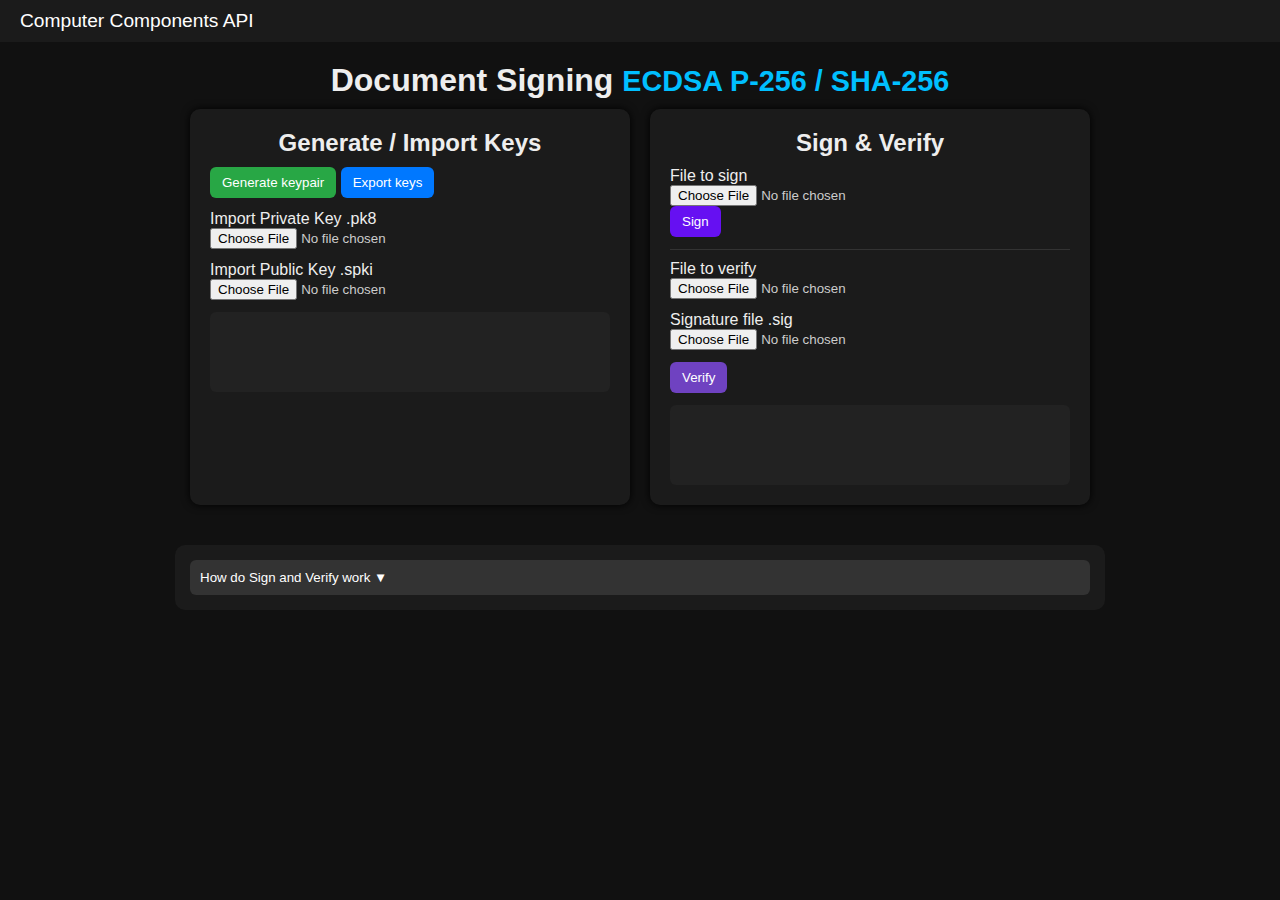
<file: sign-verify.html>
<!DOCTYPE html>
<html lang="en">
<head>
  <!-- basic setup -->
  <meta charset="UTF-8">
  <meta name="viewport" content="width=device-width, initial-scale=1.0">
  <title>Sign & Verify</title>

  <!-- link style -->
  <link rel="stylesheet" href="css/Sign&Verify.css">
</head>
<body>
  <!-- top nav bar -->
  <div class="container1">
    <nav>
      <div class="logo">
        <a href="index.html">Computer Components API</a>
        <!-- click logo to go home -->
      </div>
    </nav>
  </div>

  <!-- main content -->
  <main class="shell">
    <h1 class="page-title">Document Signing <span class="tag">ECDSA P-256 / SHA-256</span></h1>
    <!-- title line shows page name and algo -->

    <div class="grid-2">
      <!-- left side handles key creation -->
      <section class="card">
        <h2 class="card-title">Generate / Import Keys</h2>

        <div class="row actions">
          <button id="gen" class="btn btn-green">Generate keypair</button>
          <!-- makes both public and private keys -->
          <button id="export" class="btn btn-blue">Export keys</button>
          <!-- saves keys to files -->
        </div>

        <div class="row">
          <label class="label">Import Private Key .pk8</label>
          <input type="file" id="privIn" accept=".pk8" class="input input-file">
          <!-- choose private key file -->
        </div>

        <div class="row">
          <label class="label">Import Public Key .spki</label>
          <input type="file" id="pubIn" accept=".spki" class="input input-file">
          <!-- choose public key file -->
        </div>

        <div id="sv-log" class="result-box" aria-live="polite"></div>
        <!-- log output -->
      </section>

      <!-- right side handles sign and verify -->
      <section class="card">
        <h2 class="card-title">Sign & Verify</h2>

        <div class="row">
          <label class="label">File to sign</label>
          <input type="file" id="fileToSign" class="input input-file">
          <!-- pick file to sign -->
          <button id="sign" class="btn btn-indigo">Sign</button>
          <!-- click to make signature -->
        </div>

        <hr class="divider">
        <!-- simple line split -->

        <div class="row">
          <label class="label">File to verify</label>
          <input type="file" id="fileToVerify" class="input input-file">
          <!-- choose file to check -->
        </div>

        <div class="row">
          <label class="label">Signature file .sig</label>
          <input type="file" id="sigFile" accept=".sig" class="input input-file">
          <!-- load .sig file -->
        </div>

        <div class="row actions">
          <button id="verify" class="btn btn-purple">Verify</button>
          <!-- checks if file + sig match -->
        </div>

        <div id="verifyOut" class="result-box"></div>
        <!-- shows result good/bad -->
      </section>
    </div>
  </main>

  <!-- info section -->
  <section class="help-card" aria-labelledby="how-title">
    <button class="help-toggle" aria-expanded="false" aria-controls="how-content" id="how-title">
      How do Sign and Verify work
      <span class="chev" aria-hidden="true">▼</span>
      <!-- small down arrow -->
    </button>

    <div id="how-content" class="help-content" hidden>
      <!-- starts hidden until clicked -->
      <p><strong>Goal:</strong> Prove who made a file and that it did not change.</p>

      <h4>Sign</h4>
      <ul>
        <li>You pick a file and sign it with your private key.</li>
        <li>The app makes a small signature file.</li>
      </ul>

      <h4>Verify</h4>
      <ul>
        <li>Use public key and the signature to check a file.</li>
        <li>If one byte changes, it fails.</li>
      </ul>

      <h4>Why use it</h4>
      <ul>
        <li>Shows who signed.</li>
        <li>Shows file not changed.</li>
      </ul>

      <p class="help-note">Keys stay in browser. Signing is not encryption.</p>
    </div>
  </section>

  <!-- main script -->
  <script type="module">
  // import helpers (keep path)
  import {
    enc, b64, ub64,
    genEcdsaKeyPair, ecdsaSign, ecdsaVerify,
    exportSpki, exportPkcs8,
    importSpki, importPkcs8,
    download
  } from './js/crypto-utils.js';

  // keep keys here
  let priv = null;
  let pub = null;

  // write text to log box
  const log = msg => {
    const el = document.getElementById('sv-log');
    el.textContent += '\n' + msg;
  };

  // make keypair
  document.getElementById('gen').addEventListener('click', async () => {
    ({ publicKey: pub, privateKey: priv } = await genEcdsaKeyPair());
    log('Made keypair');
  });

  // save both keys
  document.getElementById('export').addEventListener('click', async () => {
    if (!priv || !pub) { log('No keys'); return; }
    const spki = await exportSpki(pub);
    download('public.spki', spki);
    const pk8 = await exportPkcs8(priv);
    download('private.pk8', pk8);
    log('Saved keys');
  });

  // load private key
  document.getElementById('privIn').addEventListener('change', async e => {
    const f = e.target.files[0]; if (!f) return;
    const buf = new Uint8Array(await f.arrayBuffer());
    priv = await importPkcs8(buf);
    log('Loaded private key');
  });

  // load public key
  document.getElementById('pubIn').addEventListener('change', async e => {
    const f = e.target.files[0]; if (!f) return;
    const buf = new Uint8Array(await f.arrayBuffer());
    pub = await importSpki(buf);
    log('Loaded public key');
  });

  // sign file
  document.getElementById('sign').addEventListener('click', async () => {
    if (!priv) { alert('Make or load private key first'); return; }
    const f = document.getElementById('fileToSign').files[0];
    if (!f) { alert('Pick a file'); return; }
    const data = new Uint8Array(await f.arrayBuffer());
    const sig = await ecdsaSign(priv, data);
    download(f.name + '.sig', sig);
    log('Signed ' + f.name);
  });

  // verify file
  document.getElementById('verify').addEventListener('click', async () => {
    if (!pub) { alert('Load public key first'); return; }
    const f = document.getElementById('fileToVerify').files[0];
    const sf = document.getElementById('sigFile').files[0];
    if (!f || !sf) { alert('Pick file and signature'); return; }
    const data = new Uint8Array(await f.arrayBuffer());
    const sig = new Uint8Array(await sf.arrayBuffer());
    const ok = await ecdsaVerify(pub, data, sig);
    document.getElementById('verifyOut').textContent = ok ? '✅ Signature good' : '❌ Signature bad';
  });

  // help open/close
  document.addEventListener('click', e => {
    const btn = e.target.closest('.help-toggle');
    if (!btn) return;
    const box = document.getElementById(btn.getAttribute('aria-controls'));
    const open = btn.getAttribute('aria-expanded') === 'true';
    btn.setAttribute('aria-expanded', String(!open));
    box.hidden = open;
  });
</script>

</body>
</html>
</file>
<file: css/Sign&Verify.css>
/* main page look */
body {
  font-family: Arial, sans-serif;
  background: #111;
  color: #eee;
  margin: 0;
  padding: 0;
}
/* dark background + light text */

/* layout center content */
.container1 {
  width: 100%;
  background: #1b1b1b;
  padding: 10px 0;
}
/* top nav bar */

.logo a {
  color: #fff;
  text-decoration: none;
  font-size: 1.2em;
  padding-left: 20px;
}
/* simple white link for logo */

.shell {
  max-width: 900px;
  margin: auto;
  padding: 20px;
}
/* center main body */

/* grid for two cards */
.grid-2 {
  display: grid;
  grid-template-columns: 1fr 1fr;
  gap: 20px;
}
/* side by side layout */

/* card base look */
.card {
  background: #1b1b1b;
  border-radius: 10px;
  padding: 20px;
  box-shadow: 0 0 8px #000;
}
/* dark boxes with small shadow */

/* titles clean and centered */
h1, h2 {
  text-align: center;
  margin: 0 0 10px 0;
}
/* title spacing */

/* small tag under title */
.tag {
  color: #00bfff;
  font-size: 0.9em;
}
/* light blue label */

/* row spacing */
.row {
  margin-bottom: 12px;
}
/* keeps space between inputs */

/* note boxes or messages */
.result-box {
  background: #222;
  color: #ccc;
  padding: 10px;
  border-radius: 6px;
  min-height: 60px;
  font-family: monospace;
  white-space: pre-wrap;
}
/* for logs and results */

/* divider line */
.divider {
  border: none;
  border-top: 1px solid #333;
  margin: 10px 0;
}
/* thin gray line */

/* file input */
.input-file {
  color: #ccc;
  width: 100%;
}
/* gray text input */

/* all buttons */
.btn {
  padding: 8px 12px;
  border: none;
  border-radius: 6px;
  color: #fff;
  cursor: pointer;
  transition: 0.2s;
}
/* base button look */

/* green button */
.btn-green {
  background: #28a745;
}
/* make keypair */

/* blue button */
.btn-blue {
  background: #0078ff;
}
/* export keys */

/* indigo button */
.btn-indigo {
  background: #6610f2;
}
/* sign button */

/* purple button */
.btn-purple {
  background: #6f42c1;
}
/* verify button */

/* button hover */
.btn:hover {
  opacity: 0.8;
}
/* small fade when hover */

/* help card area */
.help-card {
  max-width: 900px;
  margin: 20px auto;
  background: #1b1b1b;
  border-radius: 10px;
  padding: 15px;
}
/* bottom info block */

/* toggle button */
.help-toggle {
  width: 100%;
  background: #333;
  color: #fff;
  border: none;
  text-align: left;
  padding: 10px;
  border-radius: 6px;
  cursor: pointer;
}
/* collapsible header */

/* help content */
.help-content {
  margin-top: 10px;
  color: #ccc;
  line-height: 1.5;
}
/* info text */

/* small text in help */
.help-note {
  color: #999;
  font-size: 0.9em;
}
/* extra note */

/* small screens stack items */
@media (max-width: 700px) {
  .grid-2 {
    grid-template-columns: 1fr;
  }
  /* one column on phone */
  .card {
    margin-bottom: 15px;
  }
  /* small gap between cards */
}
</file>
